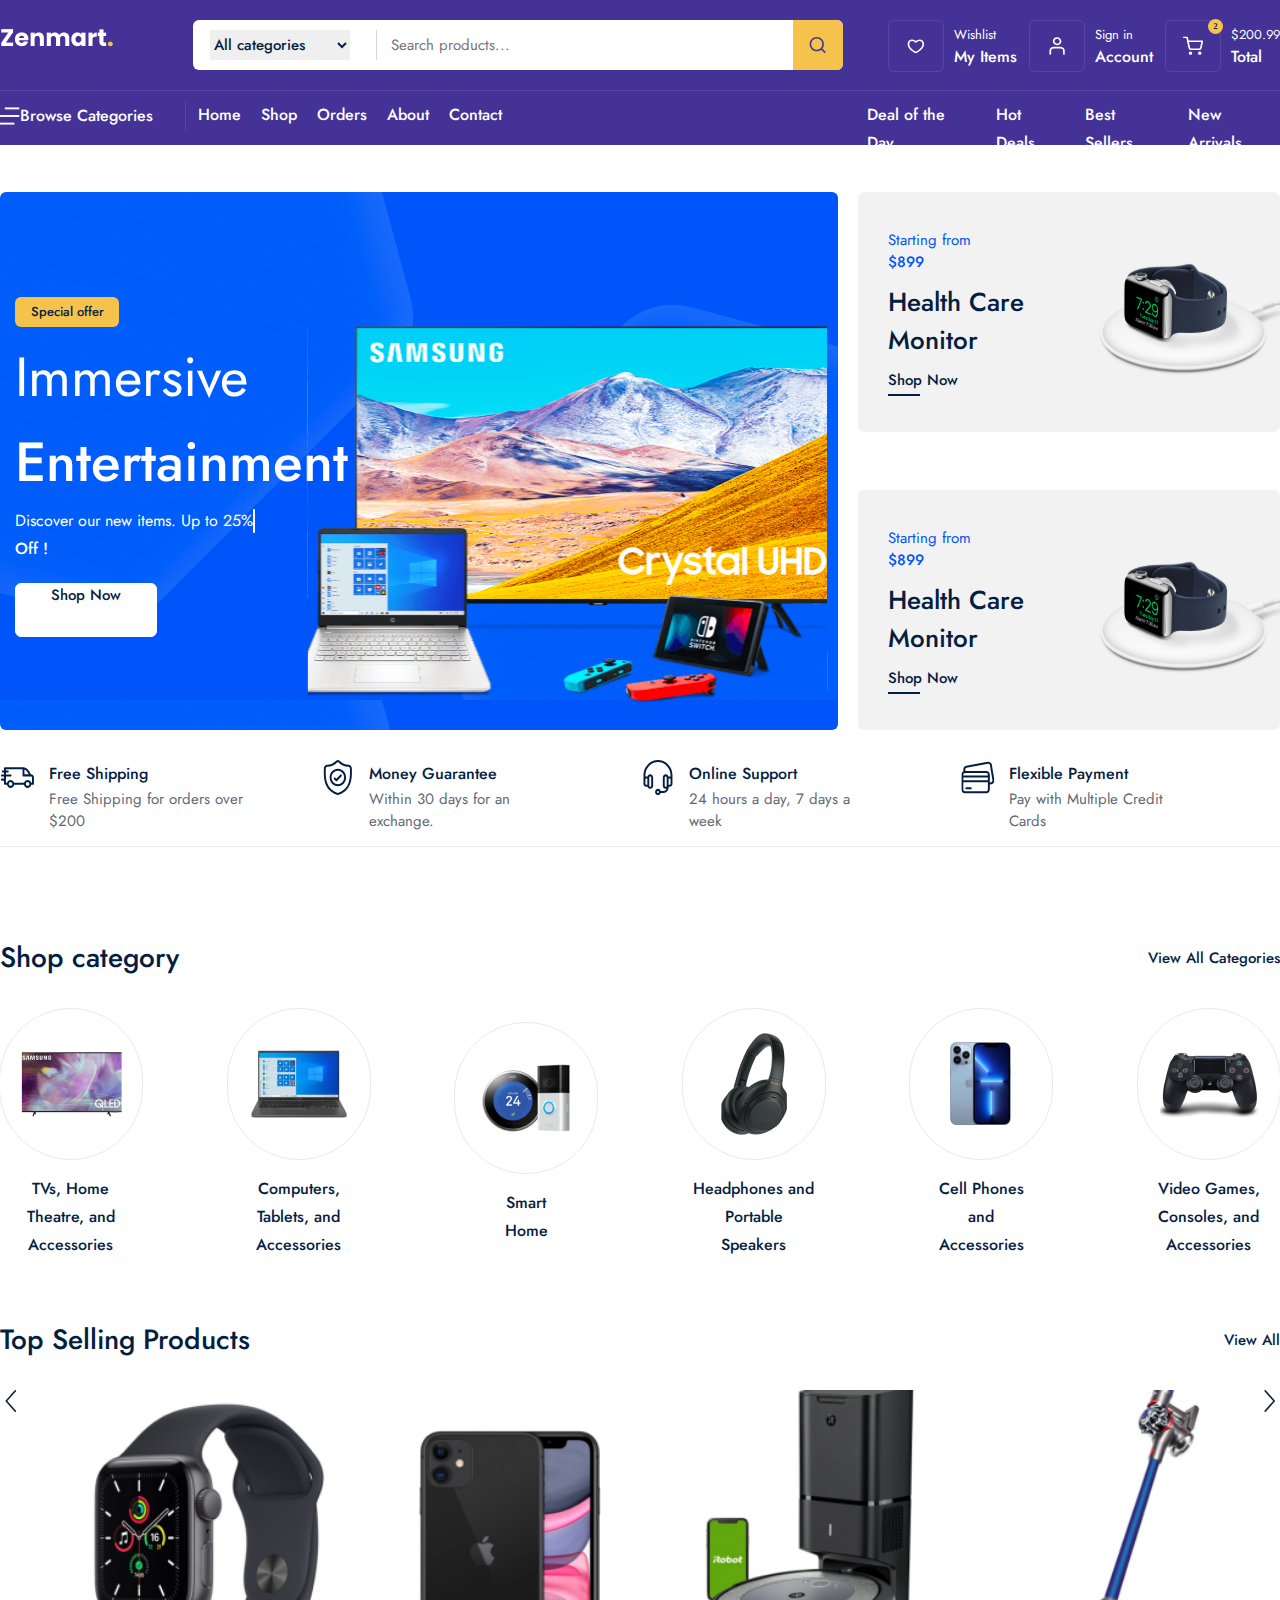
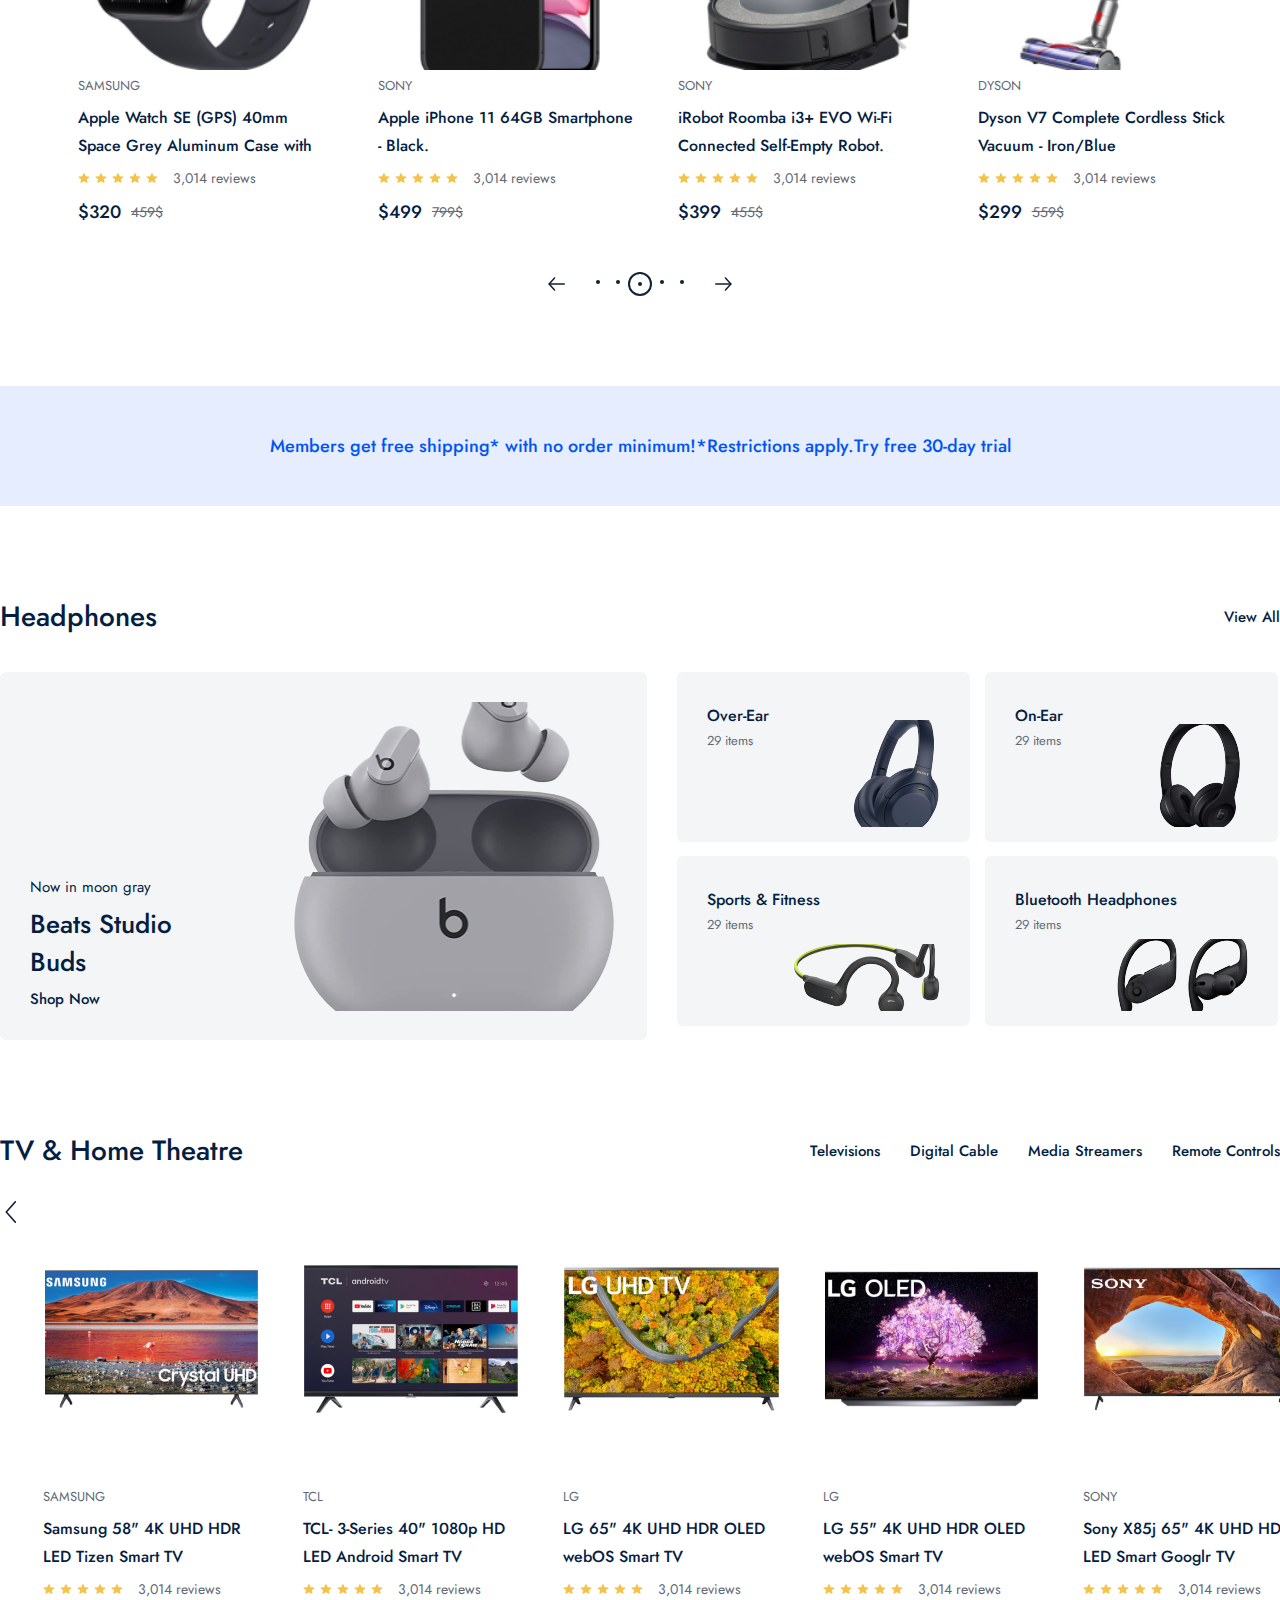
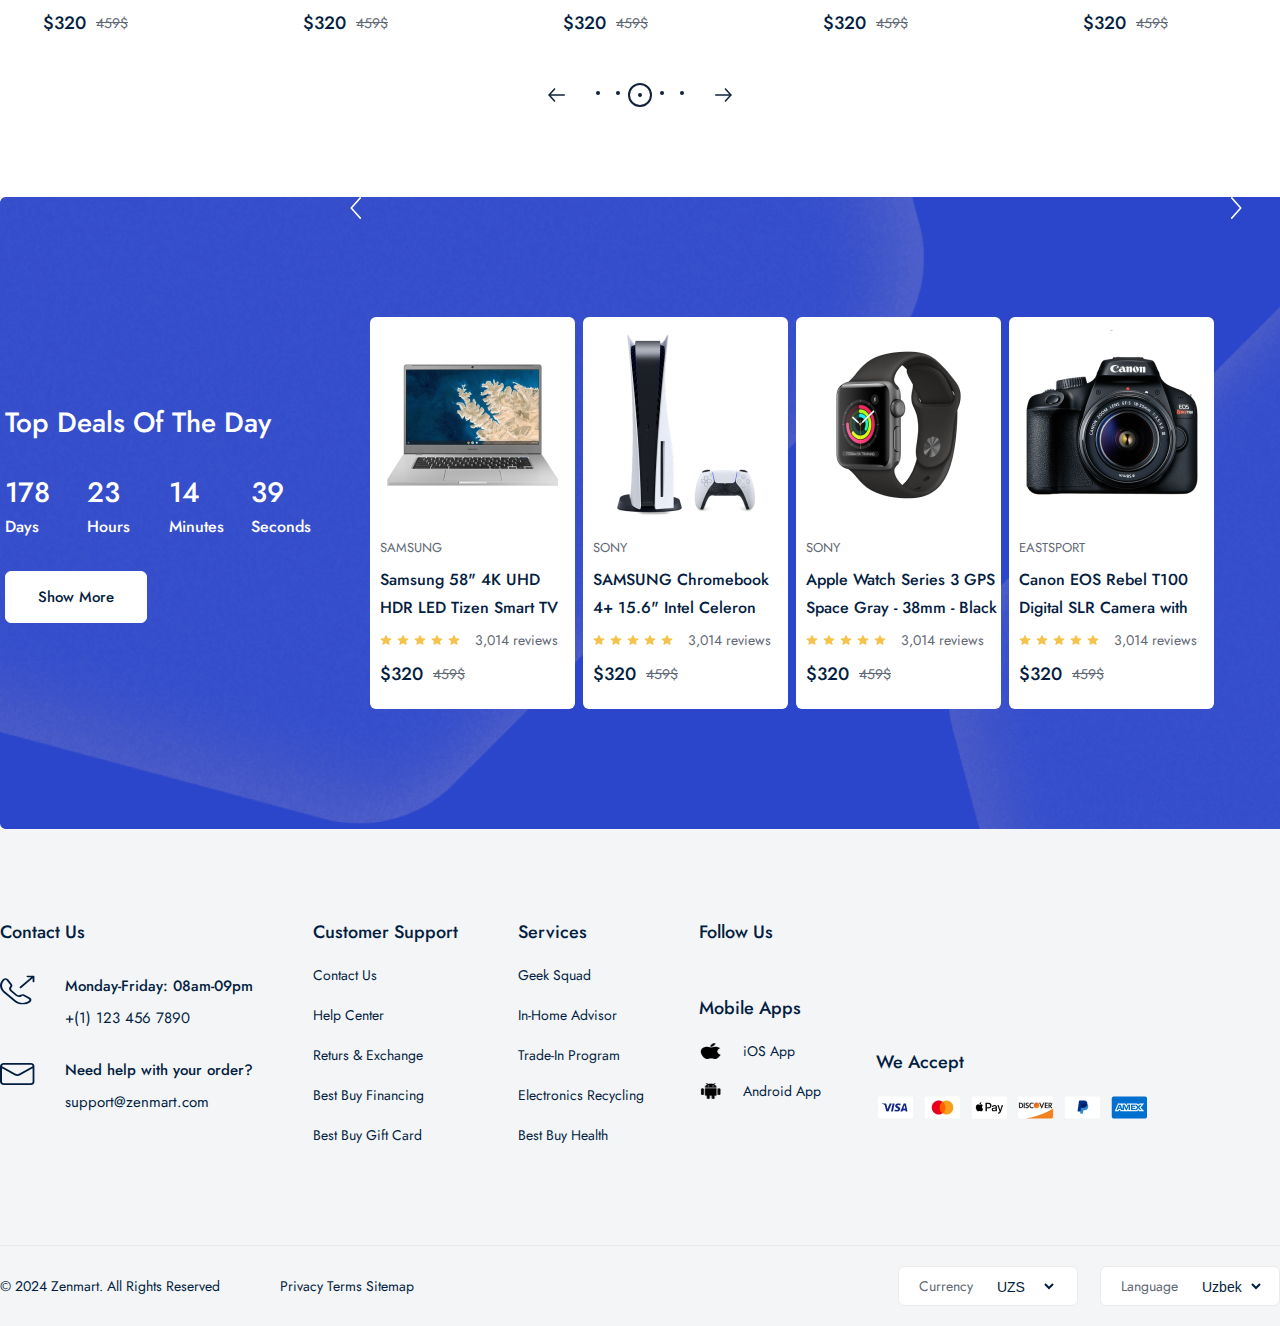
<file: index.html>
<!DOCTYPE html>
<html lang="en">
  <head>
    <meta charset="UTF-8" />
    <meta name="viewport" content="width=device-width, initial-scale=1.0" />
    <title>Zenmart</title>
    <link rel="preconnect" href="https://fonts.googleapis.com" />
    <link rel="preconnect" href="https://fonts.gstatic.com" crossorigin />
    <link
      href="https://fonts.googleapis.com/css2?family=Jost:ital,wght@0,100..900;1,100..900&display=swap"
      rel="stylesheet"
    />
    <link
      rel="stylesheet"
      href="https://cdnjs.cloudflare.com/ajax/libs/font-awesome/6.5.2/css/all.min.css"
      integrity="sha512-SnH5WK+bZxgPHs44uWIX+LLJAJ9/2PkPKZ5QiAj6Ta86w+fsb2TkcmfRyVX3pBnMFcV7oQPJkl9QevSCWr3W6A=="
      crossorigin="anonymous"
      referrerpolicy="no-referrer"
    />
    <link rel="stylesheet" href="public/css/command.css" />
    <link rel="stylesheet" href="public/css/home.css" />
  </head>
  <body>
    <div class="navbar_frame">
      <div class="container">
        <div class="navbar_top">
          <a href="">
            <img src="./public/images/icons/logo.png" alt="" />
          </a>
          <div class="nav_search_frame">
            <div class="search_box">
              <div class="category_list">
                <select name="" id="">
                  <option value="" selected>All categories</option>
                  <option value="">Computers</option>
                </select>
              </div>
              <input type="search" placeholder="Search products..." />
            </div>
            <div class="search_icon_box">
              <img src="./public/images/icons/search.svg" alt="" />
            </div>
          </div>
          <div class="nav_top_menu">
            <a href="./product/order/cart.html">
              <div class="top_menu_box">
                <div class="box_icon_box">
                  <img src="./public/images/icons/heart.svg" alt="" />
                </div>
                <div class="box_info_box">
                  <span>Wishlist</span>
                  <strong>My Items</strong>
                </div>
              </div>
            </a>

            <a href="./product/order/mypage/other/login.html">
              <div class="top_menu_box">
                <div class="box_icon_box">
                  <img src="./public/images/icons/profile.svg" alt="" />
                </div>
                <div class="box_info_box">
                  <span>Sign in</span>
                  <strong>Account</strong>
                </div>
              </div>
            </a>

            <a href="./product/order/cart.html">
              <div class="top_menu_box">
                <div class="box_icon_box">
                  <div class="basket_count">2</div>
                  <img src="./public/images/icons/shopping-cart.svg" alt="" />
                </div>
                <div class="box_info_box">
                  <span>$200.99</span>
                  <strong>Total</strong>
                </div>
              </div>
            </a>
          </div>
        </div>
        <div class="navbar_bott">
          <div class="navbar_bott_menu_box">
            <div class="browse_box">
              <img src="./public/images/Group 44 (1).svg" alt="" />
              <span>Browse Categories</span>
            </div>
            <div class="navbar_route_menu">
              <div class="router_menu">
                <a href="/index.html" class="active">Home</a>
              </div>
              <div class="router_menu">
                <a href="/product/all.html" class="active">Shop</a>
              </div>
              <div class="router_menu">
                <a href="/product/order/cart.html">Orders</a>
              </div>
              <div class="router_menu">
                <a href="/product/order/mypage/other/about.html">About</a>
              </div>
              <div class="router_menu">
                <a href="/product/order/mypage/other/contact.html">Contact</a>
              </div>
            </div>
            <div class="sorting_menu">
              <span>Deal of the Day</span>
              <span>Hot Deals</span>
              <span>Best Sellers</span>
              <span>New Arrivals</span>
            </div>
          </div>
        </div>
      </div>
    </div>
    <div class="home_page">
      <div class="header_frame">
        <div class="container">
          <div class="header_left">
            <div class="header_content">
              <div class="">Special offer</div>
              <span class="offer_top">Immersive</span>
              <span class="offer_bottom">Entertainment</span>
              <p>
                Discover our new items. Up to 25%
                <a href="/product/all.html"></a><br />
                <span>Off !</span>
              </p>
              <a href="/product/chosenProduct.html"> Shop Now </a>
              <img src="./public/images/icons/header_img.svg" alt="" />
            </div>
          </div>
          <div class="header_right">
            <div class="header_box">
              <div class="header_box_left">
                <span class="first_part">Starting from</span>
                <span class="price">$899</span>
                <p>Health Care Monitor</p>
                <a href="/product/chosenProduct.html">Shop Now</a>
                <div class="hover_border"></div>
              </div>
              <div class="header_box_right">
                <img src="./public/images/icons/smart_watch.svg" alt="" />
              </div>
            </div>
            <div class="header_box">
              <div class="header_box_left">
                <span class="first_part">Starting from</span>
                <span class="price">$899</span>
                <p>Health Care Monitor</p>
                <a href="">Shop Now</a>
                <div class="hover_border"></div>
              </div>
              <div class="header_box_right">
                <img src="./public/images/icons/smart_watch.svg" alt="" />
              </div>
            </div>
          </div>
        </div>
      </div>
      <div class="service_frame">
        <div class="container">
          <div class="service_box">
            <img src="./public/images/icons/track.svg" alt="" />
            <div class="service_content service_content_first">
              <span>Free Shipping</span>
              <p>Free Shipping for orders over $200</p>
            </div>
          </div>
          <div class="service_box">
            <img src="./public/images/icons/garantue.svg" alt="" />
            <div class="service_content service_content_second">
              <span>Money Guarantee</span>
              <p>Within 30 days for an exchange.</p>
            </div>
          </div>
          <div class="service_box">
            <img src="./public/images/icons/headphones.svg" alt="" />
            <div class="service_content service_content_third">
              <span>Online Support</span>
              <p>24 hours a day, 7 days a week</p>
            </div>
          </div>
          <div class="service_box">
            <img src="./public/images/icons/credit-card.svg" alt="" />
            <div class="service_content service_content_fourth">
              <span>Flexible Payment</span>
              <p>Pay with Multiple Credit Cards</p>
            </div>
          </div>
        </div>
      </div>
      <div class="shop_category_frame">
        <div class="container">
          <div class="category_top">
            <span>Shop category</span>
            <a href="/product/all.html"> View All Categories </a>
          </div>
          <div class="category_wrapper">
            <div class="category_box">
              <div class="category_img_box">
                <img src="./public/images/tv.png" alt="" />
              </div>
              <span class="category_tvs"
                >TVs, Home Theatre, and Accessories</span
              >
            </div>

            <div class="category_box">
              <div class="category_img_box">
                <img src="./public/images/computer.png" alt="" />
              </div>
              <span class="category_computers"
                >Computers, Tablets, and Accessories</span
              >
            </div>

            <div class="category_box">
              <div class="category_img_box">
                <img src="./public/images/smart.png" alt="" />
              </div>
              <span class="category_smart_home">Smart Home</span>
            </div>

            <div class="category_box">
              <div class="category_img_box">
                <img src="./public/images/headphone.png" alt="" />
              </div>
              <span class="category_headphone"
                >Headphones and Portable Speakers</span
              >
            </div>

            <div class="category_box">
              <div class="category_img_box">
                <img src="./public/images/phone.png" alt="" />
              </div>
              <span class="category_phone">Cell Phones and Accessories</span>
            </div>

            <div class="category_box">
              <div class="category_img_box">
                <img src="./public/images/game.png" alt="" />
              </div>
              <span class="category_games"
                >Video Games, Consoles, and Accessories</span
              >
            </div>
          </div>
        </div>
      </div>
      <div class="selling_product_frame">
        <div class="container">
          <div class="category_top">
            <span>Top Selling Products</span>
            <a href="/product/all.html"> View All</a>
          </div>
          <div class="product_wrapper">
            <div class="next_prev_box">
              <img src="./public/images/icons/next.svg" alt="" />
            </div>

            <div class="product_boxes">
              <div class="product_box">
                <a href="/product/chosenProduct.html"
                  ><div
                    class="product_img_box"
                    style="
                      background: url(./public/images/products/watch.png);
                      background-size: cover;
                    "
                  >
                    <div class="hover_box">
                      <button>Add to Cart</button>
                    </div>
                  </div></a
                >
                <div class="product_content_box">
                  <span class="product_title">SAMSUNG</span>
                  <a href="">
                    <p class="product_desc">
                      Apple Watch SE (GPS) 40mm Space Grey Aluminum Case with
                    </p>
                  </a>
                  <div class="review_box">
                    <img src="./public/images/icons/review.svg" alt="" />
                    <img src="./public/images/icons/review.svg" alt="" />
                    <img src="./public/images/icons/review.svg" alt="" />
                    <img src="./public/images/icons/review.svg" alt="" />
                    <img src="./public/images/icons/review.svg" alt="" />
                    <span>3,014 reviews</span>
                  </div>
                  <div class="price_box">
                    <strong>$320</strong>
                    <span>459$</span>
                  </div>
                </div>
              </div>
              <div class="product_box">
                <a href="/product/chosenProduct.html"
                  ><div
                    class="product_img_box"
                    style="
                      background: url(./public/images/products/phone.png);
                      background-size: cover;
                    "
                  >
                    <div class="hover_box">
                      <button>Add to Cart</button>
                    </div>
                  </div></a
                >
                <div class="product_content_box">
                  <span class="product_title">SONY</span>
                  <a href="">
                    <p class="product_desc">
                      Apple iPhone 11 64GB Smartphone - Black.
                    </p>
                  </a>
                  <div class="review_box">
                    <img src="./public/images/icons/review.svg" alt="" />
                    <img src="./public/images/icons/review.svg" alt="" />
                    <img src="./public/images/icons/review.svg" alt="" />
                    <img src="./public/images/icons/review.svg" alt="" />
                    <img src="./public/images/icons/review.svg" alt="" />
                    <span>3,014 reviews</span>
                  </div>
                  <div class="price_box">
                    <strong>$499</strong>
                    <span>799$</span>
                  </div>
                </div>
              </div>
              <div class="product_box">
                <a href=""
                  ><div
                    class="product_img_box"
                    style="
                      background: url(./public/images/products/iRobot.png);
                      background-size: cover;
                    "
                  >
                    <div class="hover_box">
                      <button>Add to Cart</button>
                    </div>
                  </div></a
                >
                <div class="product_content_box">
                  <span class="product_title">SONY</span>
                  <a href="">
                    <p class="product_desc">
                      iRobot Roomba i3+ EVO Wi-Fi Connected Self-Empty Robot.
                    </p>
                  </a>
                  <div class="review_box">
                    <img src="./public/images/icons/review.svg" alt="" />
                    <img src="./public/images/icons/review.svg" alt="" />
                    <img src="./public/images/icons/review.svg" alt="" />
                    <img src="./public/images/icons/review.svg" alt="" />
                    <img src="./public/images/icons/review.svg" alt="" />
                    <span>3,014 reviews</span>
                  </div>
                  <div class="price_box">
                    <strong>$399</strong>
                    <span>455$</span>
                  </div>
                </div>
              </div>
              <div class="product_box">
                <a href=""
                  ><div
                    class="product_img_box"
                    style="
                      background: url(./public/images/products/dyson.png);
                      background-size: cover;
                    "
                  >
                    <div class="hover_box">
                      <button>Add to Cart</button>
                    </div>
                  </div></a
                >
                <div class="product_content_box">
                  <span class="product_title">Dyson</span>
                  <a href="">
                    <p class="product_desc">
                      Dyson V7 Complete Cordless Stick Vacuum - Iron/Blue
                    </p>
                  </a>
                  <div class="review_box">
                    <img src="./public/images/icons/review.svg" alt="" />
                    <img src="./public/images/icons/review.svg" alt="" />
                    <img src="./public/images/icons/review.svg" alt="" />
                    <img src="./public/images/icons/review.svg" alt="" />
                    <img src="./public/images/icons/review.svg" alt="" />
                    <span>3,014 reviews</span>
                  </div>
                  <div class="price_box">
                    <strong>$299</strong>
                    <span>559$</span>
                  </div>
                </div>
              </div>
              <div class="next_prev_box" style="transform: scaleX(-1)">
                <img src="./public/images/icons/next.svg" alt="" />
              </div>
            </div>
          </div>
          <div class="pagionation_box">
            <div class="pagionation_main">
              <img src="./public/images/icons/arrow-prev_next.svg" alt="" />
              <div class="pagionation_dot">
                <div class="dot">
                  <div></div>
                </div>
                <div class="dot">
                  <div></div>
                </div>
                <div class="dot active">
                  <div></div>
                </div>
                <div class="dot">
                  <div></div>
                </div>
                <div class="dot">
                  <div></div>
                </div>
              </div>
              <img
                src="./public/images/icons/arrow-prev_next.svg"
                style="transform: scaleX(-1)"
                alt=""
              />
            </div>
          </div>
        </div>
      </div>
      <div class="adv_frame">
        Members get free shipping* with no order minimum!*Restrictions apply.Try
        free 30-day trial
      </div>
      <div class="spec_product_frame">
        <div class="container">
          <div class="category_top">
            <span>Headphones</span>
            <a href="/product/all.html">View All</a>
          </div>
          <div class="spec_product_wrapper">
            <div class="big_product_box">
              <div class="big_product_content">
                <span>Now in moon gray</span>
                <p>Beats Studio Buds</p>
                <a href="/product/chosenProduct.html">Shop Now</a>
                <div class="hover_border"></div>
              </div>
              <img src="public/images/products/headphone_big.png" alt="" />
            </div>
            <div class="small_product_wrapper">
              <div class="small_product_box">
                <div class="small_product_content">
                  <strong>Over-Ear</strong>
                  <span>29 items</span>
                </div>
                <img src="public/images/products/sony_headphone.png" alt="" />
              </div>
              <div class="small_product_box">
                <div class="small_product_content">
                  <strong>On-Ear</strong>
                  <span>29 items</span>
                </div>
                <img src="public/images/products/on-ear.png" alt="" />
              </div>
              <div class="small_product_box">
                <div class="small_product_content">
                  <strong>Sports & Fitness</strong>
                  <span>29 items</span>
                </div>
                <img
                  src="public/images/products/fitness_headphone.png"
                  alt=""
                />
              </div>
              <div class="small_product_box">
                <div class="small_product_content">
                  <strong>Bluetooth Headphones</strong>
                  <span>29 items</span>
                </div>
                <img
                  src="public/images/products/bluetooth_headphones.png"
                  alt=""
                />
              </div>
            </div>
          </div>
        </div>
      </div>

      <div class="tv_frame">
        <div class="container">
          <div class="category_top">
            <span>TV & Home Theatre</span>
            <div>
              <a href="">Televisions</a>
              <a href="">Digital Cable</a>
              <a href="">Media Streamers</a>
              <a href="">Remote Controls</a>
            </div>
          </div>
          <div class="tv_wrapper">
            <div class="next_prev_box">
              <img src="./public/images/icons/next.svg" alt="" />
            </div>
            <div class="tv_product_boxes">
              <div class="tv_product_box">
                <div class="product_img">
                  <a href="/product/chosenProduct.html">
                    <img src="public/images/products/samsung_tv.png" alt="" />
                  </a>
                </div>
                <div class="product_content_box">
                  <span class="product_title">SAMSUNG</span>
                  <a href="/product/chosenProduct.html">
                    <p class="product_desc">
                      Samsung 58" 4K UHD HDR LED Tizen Smart TV
                    </p>
                  </a>
                  <div class="review_box">
                    <img src="./public/images/icons/review.svg" alt="" />
                    <img src="./public/images/icons/review.svg" alt="" />
                    <img src="./public/images/icons/review.svg" alt="" />
                    <img src="./public/images/icons/review.svg" alt="" />
                    <img src="./public/images/icons/review.svg" alt="" />
                    <span>3,014 reviews</span>
                  </div>
                  <div class="price_box">
                    <strong>$320</strong>
                    <span>459$</span>
                  </div>
                </div>
              </div>
              <div class="tv_product_box">
                <div class="product_img">
                  <a href="">
                    <img src="public/images/products/tcl.png" alt="" />
                  </a>
                </div>
                <div class="product_content_box">
                  <span class="product_title">TCL</span>
                  <a href="/product/chosenProduct.html">
                    <p class="product_desc">
                      TCL- 3-Series 40" 1080p HD LED Android Smart TV
                    </p>
                  </a>
                  <div class="review_box">
                    <img src="./public/images/icons/review.svg" alt="" />
                    <img src="./public/images/icons/review.svg" alt="" />
                    <img src="./public/images/icons/review.svg" alt="" />
                    <img src="./public/images/icons/review.svg" alt="" />
                    <img src="./public/images/icons/review.svg" alt="" />
                    <span>3,014 reviews</span>
                  </div>
                  <div class="price_box">
                    <strong>$320</strong>
                    <span>459$</span>
                  </div>
                </div>
              </div>
              <div class="tv_product_box">
                <div class="product_img">
                  <a href="/product/chosenProduct.html">
                    <img src="public/images/products/LG-UHD.png" alt="" />
                  </a>
                </div>
                <div class="product_content_box">
                  <span class="product_title">LG</span>
                  <a href="">
                    <p class="product_desc">
                      LG 65" 4K UHD HDR OLED webOS Smart TV
                    </p>
                  </a>
                  <div class="review_box">
                    <img src="./public/images/icons/review.svg" alt="" />
                    <img src="./public/images/icons/review.svg" alt="" />
                    <img src="./public/images/icons/review.svg" alt="" />
                    <img src="./public/images/icons/review.svg" alt="" />
                    <img src="./public/images/icons/review.svg" alt="" />
                    <span>3,014 reviews</span>
                  </div>
                  <div class="price_box">
                    <strong>$320</strong>
                    <span>459$</span>
                  </div>
                </div>
              </div>
              <div class="tv_product_box">
                <div class="product_img">
                  <a href="/product/chosenProduct.html">
                    <img src="public/images/products/LG-OLED.png" alt="" />
                  </a>
                </div>
                <div class="product_content_box">
                  <span class="product_title">LG</span>
                  <a href="">
                    <p class="product_desc">
                      LG 55" 4K UHD HDR OLED webOS Smart TV
                    </p>
                  </a>
                  <div class="review_box">
                    <img src="./public/images/icons/review.svg" alt="" />
                    <img src="./public/images/icons/review.svg" alt="" />
                    <img src="./public/images/icons/review.svg" alt="" />
                    <img src="./public/images/icons/review.svg" alt="" />
                    <img src="./public/images/icons/review.svg" alt="" />
                    <span>3,014 reviews</span>
                  </div>
                  <div class="price_box">
                    <strong>$320</strong>
                    <span>459$</span>
                  </div>
                </div>
              </div>
              <div class="tv_product_box">
                <div class="product_img">
                  <a href="/product/chosenProduct.html">
                    <img src="public/images/products/SONY-TV.png" alt="" />
                  </a>
                </div>
                <div class="product_content_box">
                  <span class="product_title">SONY</span>
                  <a href="">
                    <p class="product_desc">
                      Sony X85j 65" 4K UHD HDR LED Smart Googlr TV
                    </p>
                  </a>
                  <div class="review_box">
                    <img src="./public/images/icons/review.svg" alt="" />
                    <img src="./public/images/icons/review.svg" alt="" />
                    <img src="./public/images/icons/review.svg" alt="" />
                    <img src="./public/images/icons/review.svg" alt="" />
                    <img src="./public/images/icons/review.svg" alt="" />
                    <span>3,014 reviews</span>
                  </div>
                  <div class="price_box">
                    <strong>$320</strong>
                    <span>459$</span>
                  </div>
                </div>
              </div>
            </div>
            <div class="next_prev_box" style="transform: scaleX(-1)">
              <img src="./public/images/icons/next.svg" alt="" />
            </div>
          </div>
          <div class="pagionation_box">
            <div class="pagionation_main">
              <img src="./public/images/icons/arrow-prev_next.svg" alt="" />
              <div class="pagionation_dot">
                <div class="dot">
                  <div></div>
                </div>
                <div class="dot">
                  <div></div>
                </div>
                <div class="dot active">
                  <div></div>
                </div>
                <div class="dot">
                  <div></div>
                </div>
                <div class="dot">
                  <div></div>
                </div>
              </div>
              <img
                src="./public/images/icons/arrow-prev_next.svg"
                style="transform: scaleX(-1)"
                alt=""
              />
            </div>
          </div>
        </div>
      </div>

      <div class="event_frame">
        <div class="container">
          <div class="event_content_box">
            <span class="event_title">Top Deals Of The Day</span>
            <div class="timer_wrapper">
              <div class="timer_box">
                <strong>178</strong>
                <span>Days</span>
              </div>
              <div class="timer_box">
                <strong>23</strong>
                <span>Hours</span>
              </div>
              <div class="timer_box">
                <strong>14</strong>
                <span>Minutes</span>
              </div>
              <div class="timer_box">
                <strong>39</strong>
                <span>Seconds</span>
              </div>
            </div>
            <a href="">Show More</a>
          </div>
          <div class="event_product_wrapper">
            <div class="next_prev_box">
              <img
                src="./public/images/icons/next.svg"
                alt=""
                class="white_svg"
              />
            </div>
            <div class="event_product_boxes">
              <div class="event_product_box">
                <div class="event_product_img">
                  <a href="">
                    <img src="public/images/products/sony_notebook.png" alt=""
                  /></a>
                </div>
                <div class="product_content_box" style="padding: 0 0 0 10px">
                  <span class="product_title">SAMSUNG</span>
                  <a href="">
                    <a href="">
                      <p class="product_desc">
                        Samsung 58" 4K UHD HDR LED Tizen Smart TV
                      </p>
                    </a>
                  </a>
                  <div class="review_box">
                    <img src="./public/images/icons/review.svg" alt="" />
                    <img src="./public/images/icons/review.svg" alt="" />
                    <img src="./public/images/icons/review.svg" alt="" />
                    <img src="./public/images/icons/review.svg" alt="" />
                    <img src="./public/images/icons/review.svg" alt="" />
                    <span>3,014 reviews</span>
                  </div>
                  <div class="price_box">
                    <strong>$320</strong>
                    <span>459$</span>
                  </div>
                </div>
              </div>
            </div>
            <div class="event_product_boxes">
              <div class="event_product_box">
                <div class="event_product_img">
                  <a href="product/chosenProduct.html">
                    <img
                      src="public/images/products/sony_playstation.png"
                      alt=""
                    />
                  </a>
                </div>
                <div class="product_content_box" style="padding: 0 0 0 10px">
                  <span class="product_title">SONY</span>
                  <a href="product/chosenProduct.html">
                    <p class="product_desc">
                      SAMSUNG Chromebook 4+ 15.6" Intel Celeron
                    </p>
                  </a>
                  <div class="review_box">
                    <img src="./public/images/icons/review.svg" alt="" />
                    <img src="./public/images/icons/review.svg" alt="" />
                    <img src="./public/images/icons/review.svg" alt="" />
                    <img src="./public/images/icons/review.svg" alt="" />
                    <img src="./public/images/icons/review.svg" alt="" />
                    <span>3,014 reviews</span>
                  </div>
                  <div class="price_box">
                    <strong>$320</strong>
                    <span>459$</span>
                  </div>
                </div>
              </div>
            </div>
            <div class="event_product_boxes">
              <div class="event_product_box">
                <div class="event_product_img">
                  <a href="product/chosenProduct.html">
                    <img src="public/images/products/apple_watch.png" alt=""
                  /></a>
                </div>
                <div class="product_content_box" style="padding: 0 0 0 10px">
                  <span class="product_title">SONY</span>
                  <a href="">
                    <p class="product_desc">
                      Apple Watch Series 3 GPS Space Gray - 38mm - Black
                    </p>
                  </a>
                  <div class="review_box">
                    <img src="./public/images/icons/review.svg" alt="" />
                    <img src="./public/images/icons/review.svg" alt="" />
                    <img src="./public/images/icons/review.svg" alt="" />
                    <img src="./public/images/icons/review.svg" alt="" />
                    <img src="./public/images/icons/review.svg" alt="" />
                    <span>3,014 reviews</span>
                  </div>
                  <div class="price_box">
                    <strong>$320</strong>
                    <span>459$</span>
                  </div>
                </div>
              </div>
            </div>
            <div class="event_product_boxes">
              <div class="event_product_box">
                <div class="event_product_img">
                  <a href="product/chosenProduct.html"
                    ><img src="public/images/products/canon_camera.png" alt=""
                  /></a>
                </div>
                <div class="product_content_box" style="padding: 0 0 0 10px">
                  <span class="product_title">EASTSPORT</span>
                  <a href="product/chosenProduct.html">
                    <p class="product_desc">
                      Canon EOS Rebel T100 Digital SLR Camera with
                    </p>
                  </a>
                  <div class="review_box">
                    <img src="./public/images/icons/review.svg" alt="" />
                    <img src="./public/images/icons/review.svg" alt="" />
                    <img src="./public/images/icons/review.svg" alt="" />
                    <img src="./public/images/icons/review.svg" alt="" />
                    <img src="./public/images/icons/review.svg" alt="" />
                    <span>3,014 reviews</span>
                  </div>
                  <div class="price_box">
                    <strong>$320</strong>
                    <span>459$</span>
                  </div>
                </div>
              </div>
            </div>
            <div class="next_prev_box" style="transform: scaleX(-1)">
              <img
                src="./public/images/icons/next.svg"
                alt=""
                class="white_svg"
              />
            </div>
          </div>
        </div>
      </div>
    </div>
    <div class="footer_frame">
      <div class="container">
        <div class="footer_top">
          <div class="footer_contact_box">
            <span class="footer_spec_title">Contact Us</span>
            <div class="footer_contact_main">
              <img src="public/images/icons/phone-call.svg" alt="" />
              <div>
                <strong>Monday-Friday: 08am-09pm</strong>
                <span>+(1) 123 456 7890</span>
              </div>
            </div>
            <div class="footer_contact_main">
              <img src="public/images/icons/email.svg" alt="" />
              <div>
                <strong>Need help with your order?</strong>
                <span>support@zenmart.com</span>
              </div>
            </div>
          </div>
          <div class="footer_support_box">
            <span class="footer_spec_title" style="margin-bottom: 10px"
              >Customer Support</span
            >
            <a href="">Contact Us</a>
            <a href="">Help Center</a>
            <a href="">Returs & Exchange</a>
            <a href="">Best Buy Financing</a>
            <a href="">Best Buy Gift Card</a>
          </div>
          <div class="footer_support_box">
            <span class="footer_spec_title" style="margin-bottom: 10px"
              >Services</span
            >
            <a href="">Geek Squad</a>
            <a href="">In-Home Advisor</a>
            <a href="">Trade-In Program</a>
            <a href="">Electronics Recycling</a>
            <a href="">Best Buy Health</a>
          </div>
          <div class="footer_media_box">
            <div class="footer_media_main">
              <span class="footer_spec_title" style="margin-bottom: 20px"
                >Follow Us</span
              >
              <div class="media_box">
                <i class="fa-brands fa-facebook"></i>
                <i class="fa-brands fa-x-twitter"></i>
                <i class="fa-brands fa-instagram"></i>
                <i class="fa-brands fa-linkedin-in"></i>
              </div>
            </div>
            <div class="footer_media_main" style="margin-top: 30px">
              <span class="footer_spec_title" style="margin-bottom: 20px"
                >Mobile Apps</span
              >
              <div class="mobile_app_box">
                <img src="public/images/icons/apple_icon.png" alt="" />
                <span>iOS App</span>
              </div>
              <div class="mobile_app_box">
                <img src="public/images/icons/android_icon.png" alt="" />
                <span>Android App</span>
              </div>
            </div>
          </div>
          <div class="footer_media_box">
            <div class="footer_media_main" style="margin-top: 130px">
              <span class="footer_spec_title" style="margin-bottom: 20px"
                >We Accept
              </span>
              <div class="card_box">
                <img src="public/images/icons/visa.png" alt="" />
                <img src="public/images/icons/master_card.png" alt="" />
                <img src="public/images/icons/apple_pay.png" alt="" />
                <img src="public/images/icons/dicvover.png" alt="" />
                <img src="public/images/icons/paypal.png" alt="" />
                <img src="public/images/icons/amex.png" alt="" />
              </div>
            </div>
          </div>
        </div>
        <div class="footer_bottom">
          <div class="footer_main">
            <div class="footer_bottom_left">
              <span>&copy; 2024 Zenmart. All Rights Reserved</span>
              <span>Privacy Terms Sitemap</span>
            </div>
            <div class="footer_bottom_right">
              <div class="footer_select_box">
                <span>Currency</span>
                <select name="" id="">
                  <option value="" selected>USD</option>
                  <option value="" selected>KRW</option>
                  <option value="" selected>UZS</option>
                </select>
              </div>
              <div class="footer_select_box">
                <span>Language</span>
                <select name="" id="">
                  <option value="" selected>English</option>
                  <option value="" selected>Korean</option>
                  <option value="" selected>Uzbek</option>
                </select>
              </div>
            </div>
          </div>
        </div>
      </div>
    </div>
  </body>
</html>
</file>
<file: public/css/command.css>
:root {
  --font: "Jost";
}

html,
body {
  margin: 0;
  padding: 0;
}

a {
  text-decoration: none;
}

p {
  margin: 0;
}
.container {
  position: relative;
  width: 1280px;
  height: auto;
  display: flex;
}

/* NAVBAR */
.navbar_frame {
  position: relative;
  width: 100%;
  height: 145px;
  display: flex;
  flex-direction: row;
  justify-content: center;
  background-color: #443297;
}

.navbar_frame .container {
  flex-direction: column;
  padding: 20px 0px 14px;
}

.navbar_frame .navbar_top {
  width: 100%;
  height: 50px;
  display: flex;
  flex-direction: row;
}

.navbar_frame .navbar_top > a img {
  height: 36px;
  width: 117px;
  margin-right: 76px;
}

.navbar_frame .navbar_top .nav_search_frame {
  width: 650px;
  height: 50px;
  display: flex;
  flex-direction: row;
  align-items: center;
  background-color: #fff;
  border-radius: 6px;
}

.navbar_frame .navbar_top .search_box {
  padding: 10px 17px;
  width: auto;
  height: auto;
  display: flex;
  flex-direction: row;
  align-items: center;
}

.navbar_frame .search_box .category_list {
  width: 166px;
  height: 30px;
  display: flex;
  flex-direction: row;
  align-items: center;
  border-right: 1px solid #d6d6d6;
}

.navbar_frame .category_list select {
  width: 140px;
  height: 30px;
  border: none;
  outline: none;
  color: var(--Color-Text-Dark, #041e42);

  font-family: var(--font);
  font-size: 15px;
  font-style: normal;
  font-weight: 500;
  line-height: 22px;
}

.navbar_frame .search_box input {
  width: 387px;
  height: 22px;
  margin-left: 12px;
  border: none;
  outline: none;
  color: #626974;

  font-family: var(--font);
  font-size: 15px;
  font-style: normal;
  font-weight: 400;
  line-height: 22px;
}

.navbar_frame .nav_search_frame .search_icon_box {
  width: 50px;
  height: 50px;
  border-radius: 0px 6px 6px 0px;
  background: #f5c34b;
  display: flex;
  justify-content: center;
  align-items: center;
}

.navbar_frame .search_icon_box img {
  width: 20px;
  height: 20px;
}

.navbar_frame .navbar_top .nav_top_menu {
  margin-left: 45px;
  width: 416px;
  height: 50px;
  display: flex;
  flex-direction: row;
  justify-content: space-between;
}

.navbar_frame .nav_top_menu .top_menu_box {
  display: flex;
  flex-direction: row;
  align-items: center;
  cursor: pointer;
}

.navbar_frame .top_menu_box .box_icon_box {
  position: relative;
  margin-right: 10px;
  width: 54px;
  height: 50px;
  display: flex;
  justify-content: center;
  align-items: center;

  border-radius: 6px;
  border: 1px solid rgba(255, 255, 255, 0.1);
}

.navbar_frame .box_icon_box .basket_count {
  position: absolute;
  top: -2px;
  right: -3px;
  width: 15px;
  height: 15px;

  display: flex;
  align-items: center;
  justify-content: center;
  background-color: #f5c34b;
  border-radius: 50%;
  color: #0b1e40;

  font-family: Inter;
  font-size: 8px;
  font-style: normal;
  font-weight: 700;
  line-height: normal;
}

.navbar_frame .box_icon_box img {
  width: 22px;
  height: 22px;
}

.navbar_frame .top_menu_box .box_info_box {
  display: flex;
  flex-direction: column;
}

.navbar_frame .box_info_box span {
  font-family: var(--font);
  font-size: 13px;
  font-weight: 400;
  font-style: normal;
  color: white;
  line-height: 22px;
}

.navbar_frame .box_info_box strong {
  color: #fff;
  font-family: var(--font);
  font-size: 16px;
  font-style: normal;
  font-weight: 500;
  line-height: 22px;
}

.navbar_frame .navbar_bott {
  margin-top: 20px;
  width: 100%;
  height: 40px;

  display: flex;
  flex-direction: row;
  border-top: 1px solid #5746a1;
}

.navbar_frame .navbar_bott .navbar_bott_menu_box {
  margin-top: 10px;
  width: auto;
  height: auto;
  display: flex;
  flex-direction: row;
}

.navbar_frame .navbar_bott_menu_box .browse_box {
  width: 185px;
  height: 30px;

  display: flex;
  flex-direction: row;
  align-items: center;
  border-right: 1px solid #5746a1;
}

.navbar_frame .browse_box img {
  width: 20px;
  height: 18px;
}

.navbar_frame .browse_box span {
  color: #fff;

  font-family: var(--font);
  font-size: 16px;
  font-style: normal;
  font-weight: 500;
  line-height: 28px;
}

.navbar_frame .navbar_bott_menu_box .navbar_route_menu {
  width: 650px;
  margin-left: 12px;
  display: flex;
  flex-direction: row;
}

.navbar_frame .navbar_route_menu .router_menu {
  width: auto;
  height: 41px;
  display: flex;
  flex-direction: row;
}

.navbar_frame .router_menu a {
  margin-right: 20px;
  color: #fff;

  font-family: var(--font);
  font-size: 16px;
  font-style: normal;
  font-weight: 500;
  line-height: 28px;
}

.navbar_frame .router_menu a.active {
  color: var #f5c34b;
  font-family: var(--font);
  font-size: 16px;
  font-style: normal;
  font-weight: 500;
  line-height: 28px;
}

.navbar_frame .navbar_bott_menu_box .sorting_menu {
  display: flex;
  flex-direction: row;
}

.navbar_frame .sorting_menu span {
  margin-left: 20px;
  color: #fff;
  font-family: var(--font);
  font-size: 16px;
  font-style: normal;
  font-weight: 500;
  line-height: 28px;
}

/* FOOTER */
.footer_frame {
  position: relative;
  padding: 90px 0 20px;
  width: 100%;
  height: auto;
  display: flex;
  flex-direction: row;
  justify-content: center;
  background-color: #f3f5f6;
}

.footer_frame .footer_spec_title {
  display: block;
  margin-bottom: 30px;
  font-family: var(--font);
  font-size: 18px;
  font-style: normal;
  font-weight: 500;
  line-height: 26px;

  color: #041e42;
}

.footer_frame .container {
  flex-direction: column;
}

.footer_frame .container .footer_top {
  width: 100%;
  height: auto;

  display: flex;
  flex-direction: row;
}

.footer_frame .top .footer_contact_box {
  display: flex;
  flex-direction: row;
}

.footer_frame .footer_contact_box .footer_contact_main {
  margin-bottom: 30px;
  display: flex;
  flex-direction: row;
}

.footer_frame .footer_contact_main img {
  height: 30px;
  width: 35px;
}

.footer_frame .footer_contact_main div {
  margin-left: 30px;
  display: flex;
  flex-direction: column;
}

.footer_frame .footer_contact_main div strong {
  font-family: var(--font);
  font-style: normal;
  font-weight: 500;
  font-size: 15px;
  line-height: 22px;

  color: #041e42;
}

.footer_frame .footer_contact_main div span {
  margin-top: 10px;
  font-family: var(--font);
  font-style: normal;
  font-weight: 400;
  font-size: 15px;
  line-height: 22px;

  color: #041e42;
}

.footer_frame .footer_support_box {
  margin-left: 60px;
  display: flex;
  flex-direction: column;
}

.footer_frame .footer_support_box a {
  font-family: var(--font);
  font-style: normal;
  font-weight: 400;
  font-size: 14px;
  line-height: 40px;

  color: #041e42;
}

.footer_frame .footer_media_box {
  margin-left: 55px;

  display: flex;
  flex-direction: column;
}

.footer_frame .footer_media_box .footer_media_main {
  display: flex;
  flex-direction: column;
}

.footer_frame .footer_media_main .media_box {
  display: flex;
  flex-direction: row;
}

.footer_frame .media_box i {
  margin-right: 25px;
}

.footer_frame .footer_media_main .mobile_app_box {
  margin-bottom: 20px;
  display: flex;
  flex-direction: row;
  align-items: center;
}

.footer_frame .mobile_app_box img {
  width: 24px;
  height: 16px;
}

.footer_frame .mobile_app_box span {
  margin-left: 20px;
  font-family: var(--font);
  font-style: normal;
  font-weight: 400;
  font-size: 14px;

  color: #041e42;
}

.footer_frame .footer_media_main .card_box {
  width: 272px;
  display: flex;
  flex-direction: row;
  justify-content: space-between;
}

.footer_frame .container .footer_bottom {
  margin-top: 90px;
  width: 100%;
  height: 60px;

  display: flex;
  flex-direction: row;
  align-items: flex-end;

  border-top: 1px solid #eaeaea;
}

.footer_frame .footer_bottom .footer_main {
  width: 100%;
  height: auto;

  display: flex;
  flex-direction: row;
}

.footer_frame .footer_main .footer_bottom_left {
  width: 940px;
  height: auto;

  display: flex;
  flex-direction: row;
}

.footer_frame .footer_bottom_left span {
  margin-right: 60px;
  font-family: var(--font);
  font-style: normal;
  font-weight: 400;
  font-size: 14px;
  line-height: 40px;

  color: #041e42;
}

.footer_frame .footer_main .footer_bottom_right {
  width: 400px;
  height: auto;

  display: flex;
  flex-direction: row;
  justify-content: space-between;
}

.footer_frame .footer_bottom_right .footer_select_box {
  padding: 10px 20px;
  height: 40px;
  width: 180px;
  display: flex;
  flex-direction: row;
  align-items: center;

  background: #ffffff;
  box-sizing: border-box;

  border: 1px solid #eaeaea;
  border-radius: 6px;
}

.footer_frame .footer_select_box span {
  font-family: var(--font);
  font-style: normal;
  font-weight: 400;
  font-size: 14px;

  color: #626974;
}

.footer_frame .footer_select_box select {
  margin-left: 20px;
  width: 70px;
  height: 90%;

  background: none;
  border: none;
  outline: none;
  cursor: pointer;

  font-style: normal;
  font-weight: 400;
  font-size: 14px;

  color: #041e42;
}

/* PAGE ROUTER */
.page_router {
  margin: 20px 0px;
  width: 1320px;
}

.page_router span {
  font-family: var(--font);
  font-style: normal;
  font-weight: 400;
  font-size: 14px;

  line-height: 22px;
  color: #041e42;
}

.page_router span.drop {
  margin: 0px 10px;
}

.page_router span.active {
  font-family: var(--font);
  font-style: normal;
  font-weight: 400;
  font-size: 14px;

  line-height: 22px;
  color: #626974;
}
</file>
<file: public/css/home.css>
.home_page {
  display: flex;
  flex-direction: column;
}

.white_svg {
  filter: brightness(0) invert(1);
}

/* GLOBAL CATEGORY */
.container .category_top {
  width: 100%;
  height: auto;
  display: flex;
  flex-direction: row;
  justify-content: space-between;
  align-items: center;
}

.container .category_top div {
  display: flex;
  flex-direction: row;
}

.container .category_top span {
  color: #041e42;

  font-family: var(--font);
  font-size: 28px;
  font-style: normal;
  font-weight: 500;
  line-height: normal;
}

.container .category_top a {
  margin-left: 30px;
  color: #041e42;

  font-family: var(--font);
  font-size: 15px;
  font-style: normal;
  font-weight: 500;
  line-height: 22px;
}

.container .category_top a:hover {
  border-bottom: 2px solid #041e42;
}

/* GLOBAL PAGEONATION */

.container .pagionation_box {
  margin-top: 30px;
  width: 100%;
  height: auto;
  display: flex;
  flex-direction: row;
  justify-content: center;
}

.container .pagionation_box .pagionation_main {
  width: auto;
  height: 24px;

  display: flex;
  flex-direction: row;
  align-items: center;
}

.pagionation_main img {
  cursor: pointer;
}

.container .pagionation_main .pagionation_dot {
  width: auto;
  height: auto;
  margin: 0 20px;

  display: flex;
  flex-direction: row;
}

.container .pagionation_dot .dot {
  width: 20px;
  height: 20px;

  display: flex;
  align-items: center;
  justify-content: center;
  border-radius: 50%;
}

.container .pagionation_dot .dot.active {
  border: 2px solid #112137;
}

.container .pagionation_dot .dot div {
  width: 4px;
  height: 4px;
  background: #112137;
  border-radius: 50%;
}

.container.hover_border {
  margin-top: 3px;
  width: 32px;
  height: 2px;
  background: #041e42;
}

.container .next_prev_box {
  width: 25px;
}

.container.next_prev_box img {
  position: absolute;
  top: 50%;
  cursor: pointer;
}

/* PRODUCT CARD */
.container .product_box {
  width: 306px;
  height: 100%;

  display: flex;
  flex-direction: column;
  cursor: pointer;
}

.container .product_box .product_img_box {
  width: 100%;
  height: 280px;
}

.container .product_img_box .hover_box {
  display: none;
  width: 100%;
  height: 100%;
  flex-direction: column;
  justify-content: flex-end;
  align-items: center;
}

.container .hover_box button {
  margin-bottom: 10px;
  width: 260px;
  height: 50px;

  display: flex;
  align-items: center;
  justify-content: center;
  border: none;
  border-radius: 6px;
  background: #0053f6;
  box-shadow: 0px 5px 20px 0px rgba(0, 83, 246, 0.1);
  color: #fff;
  text-align: center;

  font-family: var(--font);
  font-size: 15px;
  font-style: normal;
  font-weight: 500;
  line-height: 22px;
}

.container .product_img_box:hover .hover_box {
  display: flex;
}

.container .product_content_box {
  width: 100%;
  padding: 5px 22px;
  height: auto;
  box-sizing: border-box;
}

.container .product_content_box .product_title {
  color: #626974;
  font-family: var(--font);
  font-size: 13px;
  font-style: normal;
  font-weight: 400;
  line-height: 22px;
  text-transform: uppercase;
}

.container .product_content_box .product_desc {
  margin-top: 7px;
  height: 56px;
  overflow: hidden;
  color: #041e42;
  text-overflow: ellipsis;

  font-family: var(--font);
  font-size: 16px;
  font-style: normal;
  font-weight: 500;
  line-height: 28px;
}

.container .product_content_box .review_box {
  margin-top: 7px;
  display: flex;
  flex-direction: row;
  align-items: center;
}

.container .review_box img {
  margin-right: 5px;
}

.container .review_box span {
  margin-left: 10px;
  color: #626974;

  font-family: var(--font);
  font-size: 14px;
  font-style: normal;
  font-weight: 400;
  line-height: 22px;
}

.container .product_content_box .price_box {
  margin-top: 10px;
  display: flex;
  flex-direction: row;
  align-items: center;
}

.container .price_box strong {
  color: #041e42;

  font-family: var(--font);
  font-size: 18px;
  font-style: normal;
  font-weight: 500;
  line-height: normal;
}

.container .price_box span {
  margin-left: 10px;
  color: #626974;
  font-family: var(--font);
  font-size: 14px;
  font-style: normal;
  font-weight: 400;
  line-height: 22px;
  text-decoration-line: line-through;
}

/* HEADER */
.header_frame {
  position: relative;
  margin-top: 47px;
  width: 100%;
  height: auto;
  display: flex;
  justify-content: center;
}

.header_frame .container {
  flex-direction: row;
}

.header_frame .container .header_left {
  padding: 15px;
  width: 875px;
  height: 508px;
  position: relative;
  background-color: #0053f6;
  background-image: url(../images/icons/header_bg.svg);
  border-radius: 6px;
}

.header_frame .header_left .header_content {
  margin-top: 90px;
  display: flex;
  flex-direction: column;
}

.header_frame .header_content div {
  width: 104px;
  height: 30px;
  display: flex;
  justify-content: center;
  align-items: center;
  background-color: #f5c34b;
  border-radius: 6px;
  color: #041e42;

  font-family: var(--font);
  font-size: 13px;
  font-style: normal;
  font-weight: 500;
  line-height: 22px;
}

.header_frame .header_content span {
  margin-top: 10px;
  width: 428px;
}

.header_frame .header_content .offer_top {
  color: var(--Bg-White, #fff);
  font-family: var(--font);
  font-size: 55px;
  font-style: normal;
  font-weight: 400;
  line-height: normal;
}

.header_frame .header_content .offer_bottom {
  color: #fff;

  font-family: var(--font);
  font-size: 55px;
  font-style: normal;
  font-weight: 500;
  line-height: 70px;
}

.header_frame .header_content p {
  margin-top: 10px;
  color: #fff;

  font-family: var(--font);
  font-size: 16px;
  font-style: normal;
  font-weight: 400;
  line-height: 28px;
}

.header_frame .header_content p span {
  color: #fff;

  font-family: var(--font);
  font-size: 16px;
  font-style: normal;
  font-weight: 500;
  line-height: 28px;
}

.header_frame .header_content a {
  margin-top: 20px;
  width: 140px;
  height: 52px;
  /* display: flex; */
  align-items: center;
  justify-content: center;
  border-radius: 6px;
  border: 1px solid #fff;
  background: #fff;
  color: #041e42;
  text-align: center;

  font-family: var(--font);
  font-size: 15px;
  font-style: normal;
  font-weight: 500;
  line-height: 22px;
}

.header_frame .header_content img {
  position: absolute;
  right: 10px;
}

.header_frame .container .header_right {
  position: relative;
  margin-left: 20px;
  display: flex;
  flex-direction: column;
  justify-content: space-between;
}

.header_frame .header_right .header_box {
  width: 422px;
  height: 240px;
  display: flex;
  flex-direction: row;
  background: #f2f2f2;
  border-radius: 6px;
}

.header_frame .header_right .header_box_left {
  margin-left: 30px;
  width: 50%;
  display: flex;
  flex-direction: column;
  justify-content: center;
}

.header_frame .header_box_left .first_part {
  color: #0053f6;

  font-family: var(--font);
  font-size: 15px;
  font-style: normal;
  font-weight: 400;
  line-height: 22px;
}

.header_frame .header_box_left .price {
  color: #0053f6;

  font-family: var(--font);
  font-size: 15px;
  font-style: normal;
  font-weight: 500;
  line-height: 22px;
}

.header_frame .header_box_left p {
  margin: 10px 0px;
  color: #041e42;

  font-family: var(--font);
  font-size: 26px;
  font-style: normal;
  font-weight: 500;
  line-height: normal;
}

.header_frame .header_box_left a {
  color: #041e42;
  font-family: var(--font);
  font-size: 15px;
  font-style: normal;
  font-weight: 500;
  line-height: 22px;
}

.header_frame .header_box_left .hover_border {
  margin-top: 3px;
  width: 32px;
  height: 2px;
  background: #041e42;
}

.header_frame .header_box .header_box_right {
  width: 50%;
}

.header_frame .header_box_right img {
  width: 100%;
  height: 100%;
}

/* SERVICE */

.home_page .service_frame {
  position: relative;
  width: 100%;
  height: auto;
  display: flex;
  justify-content: center;
  margin-top: 30px;
}

.service_frame .container {
  flex-direction: row;
}

.service_frame .container .service_box {
  width: 25%;
  height: 86px;
  display: flex;
  flex-direction: row;
  border-bottom: 1px solid #eaeaea;
}

.service_frame .service_box img {
  width: 35px;
  height: 35px;
}

.service_frame .service_box .service_content {
  margin-left: 14px;
  display: flex;
  flex-direction: column;
}

.service_frame .service_content span {
  color: #041e42;

  font-family: var(--font);
  font-size: 16px;
  font-style: normal;
  font-weight: 500;
  line-height: 28px;
}

.service_frame .service_content p {
  color: #626974;

  font-family: var(--font);
  font-size: 15px;
  font-style: normal;
  font-weight: 400;
  line-height: 22px;
}

.service_frame .service_content_first {
  width: 215px;
}

.service_frame .service_content_second {
  width: 195px;
}

.service_frame .service_content_third {
  width: 181px;
}

.service_frame .service_content_fourth {
  width: 181px;
}

/* SHOP CATEGORY */

.shop_category_frame {
  position: relative;
  margin-top: 90px;
  width: 100%;
  height: auto;
  display: flex;
  justify-content: center;
}

.shop_category_frame .container {
  flex-direction: column;
}

.shop_category_frame .container .category_wrapper {
  margin-top: 30px;
  width: 100%;
  height: auto;

  display: flex;
  flex-direction: row;
  justify-content: space-between;
}

.shop_category_frame .category_wrapper .category_box {
  width: 142px;
  height: auto;
  display: flex;
  flex-direction: column;
  cursor: pointer;
  justify-content: center;
  align-items: center;
}

.shop_category_frame .category_box .category_img_box {
  width: 100%;
  height: 150px;

  border-radius: 150px;
  border: 1px solid #eaeaea;
  background: var(--Bg-White, #fff);

  display: flex;
  align-items: center;
  justify-content: center;
}

.shop_category_frame .category_box span {
  margin-top: 15px;

  color: #041e42;
  text-align: center;

  font-family: var(--font);
  font-size: 16px;
  font-style: normal;
  font-weight: 500;
  line-height: 28px;
}

.shop_category_frame .category_box .category_tvs {
  width: 135.898px;
}

.shop_category_frame .category_box .category_computers {
  width: 136.849px;
}

.shop_category_frame .category_box .category_smart_home {
  width: 55.666px;
}

.shop_category_frame .category_box .category_headphone {
  width: 121.643px;
}

.shop_category_frame .category_box .category_phone {
  width: 114.041px;
}

.shop_category_frame .category_box .category_games {
  width: 171.061px;
}

/* SELLING PRODUCTS */

.selling_product_frame {
  position: relative;
  margin-top: 60px;
  width: 100%;
  height: auto;

  display: flex;
  flex-direction: row;
  justify-content: center;
}

.selling_product_frame .container {
  flex-direction: column;
}

.selling_product_frame .container .product_wrapper {
  position: relative;
  margin-top: 30px;
  width: 100%;
  height: auto;
  display: flex;
  flex-direction: row;
  justify-content: space-between;
}

.selling_product_frame .product_wrapper .product_boxes {
  position: relative;
  width: 1224px;
  height: 452px;

  display: flex;
  flex-direction: row;
}

.home_page .adv_frame {
  margin-top: 90px;
  width: 100%;
  height: 120px;

  display: flex;
  justify-content: center;
  align-items: center;
  color: #0053f6;
  text-align: center;

  font-family: var(--font);
  font-size: 18px;
  font-style: normal;
  font-weight: 500;
  line-height: normal;
  background-color: #e5edff;
}

/* SPEC PRODUCT */
.home_page .spec_product_frame {
  position: relative;
  margin-top: 90px;
  width: 100%;
  height: auto;

  display: flex;
  flex-direction: row;
  justify-content: center;
}

.spec_product_frame .container {
  flex-direction: column;
}

.container .spec_product_wrapper {
  margin-top: 35px;
  position: relative;
  width: 100%;
  height: auto;

  display: flex;
  flex-direction: row;
}

.spec_product_wrapper .big_product_box {
  position: relative;
  padding: 30px;
  height: 368px;
  width: 664px;

  display: flex;
  flex-direction: row;
  box-sizing: border-box;

  background: #f3f5f6;
  border-radius: 6px;
}

.big_product_box .big_product_content {
  width: 160px;

  display: flex;
  flex-direction: column;
  justify-content: flex-end;
}

.big_product_content span {
  font-family: var(--font);
  font-size: 15px;
  font-style: normal;
  font-weight: 400;
  line-height: 22px;

  color: #041e42;
}

.big_product_content p {
  margin: 7px 0;
  font-family: var(--font);
  font-size: 26px;
  font-style: normal;
  font-weight: 500;
  line-height: 38px;

  color: #041e42;
}

.big_product_content a {
  font-family: var(--font);
  font-size: 15px;
  font-style: normal;
  font-weight: 500;
  line-height: 22px;

  color: #041e42;
}

.big_product_box img {
  position: absolute;
  width: 322px;
  height: 309px;
  right: 5%;
}

.spec_product_wrapper .small_product_wrapper {
  margin-left: 30px;
  width: 620px;
  height: 368px;

  display: flex;
  flex-direction: row;
  flex-wrap: wrap;
}

.small_product_wrapper .small_product_box {
  position: relative;
  padding: 30px;
  width: 293px;
  height: 170px;

  display: flex;
  flex-direction: row;

  box-sizing: border-box;

  background: #f3f5f6;
  border-radius: 6px;
}

.small_product_box:nth-child(odd) {
  margin-right: 15px;
}

.small_product_box .small_product_content {
  display: flex;
  flex-direction: column;
}

.small_product_content strong {
  font-family: var(--font);
  font-style: normal;
  font-weight: 500;
  font-size: 16px;
  line-height: 28px;

  color: #041e42;
}

.small_product_content span {
  font-family: var(--font);
  font-style: normal;
  font-weight: 400;
  font-size: 13px;
  line-height: 22px;

  color: #626974;
}

.small_product_box img {
  position: absolute;
  right: 30px;
  bottom: 15px;
}

.home_page .tv_frame {
  position: relative;
  margin-top: 90px;
  width: 100%;
  height: auto;

  display: flex;
  flex-direction: row;
  justify-content: center;
}

.tv_frame .container {
  flex-direction: column;
}

.container .tv_wrapper {
  margin-top: 30px;
  width: 100%;
  height: auto;

  display: flex;
  justify-content: space-between;
  flex-direction: row;
}

.tv_wrapper .tv_product_boxes {
  width: 1300px;
  height: 452px;

  display: flex;
  flex-direction: row;
}

.tv_product_boxes .tv_product_box {
  width: 260px;
  height: 452px;

  display: flex;
  flex-direction: column;
  align-items: center;

  background: #ffffff;
}

.tv_product_box .product_img {
  width: 100%;
  height: 280px;

  display: flex;
  flex-direction: row;
  justify-content: center;
  align-items: center;
}

/* EVENT */

.home_page .event_frame {
  position: relative;
  margin-top: 90px;
  width: 100%;
  height: 632px;

  display: flex;
  flex-direction: row;
  justify-content: center;

  background-image: url(/public/images/icons/event_bg.png);
  background-size: cover;
}

.event_frame .container {
  flex-direction: row;
  justify-content: center;
}

.event_frame .container .event_content_box {
  height: auto;
  width: 340px;

  display: flex;
  flex-direction: column;
  justify-content: center;
}

.event_frame .event_content_box .event_title {
  font-family: var(--font);
  font-style: normal;
  font-weight: 500;
  font-size: 28px;
  line-height: 40px;
  text-transform: capitalize;

  color: #ffffff;
}

.event_frame .event_content_box .timer_wrapper {
  margin: 30px 0;
  display: flex;
  flex-direction: row;
}

.event_frame .timer_wrapper .timer_box {
  width: 82px;
  height: auto;

  display: flex;
  flex-direction: column;
}

.event_frame .timer_box strong {
  font-family: var(--font);
  font-style: normal;
  font-weight: 500;
  font-size: 28px;
  line-height: 40px;

  color: #ffffff;
}

.event_frame .timer_box span {
  font-family: var(--font);
  font-style: normal;
  font-weight: 500;
  font-size: 16px;
  line-height: 28px;

  color: #ffffff;
}

.event_frame .event_content_box a {
  width: 140px;
  height: 50px;

  display: flex;
  align-items: center;
  justify-content: center;
  text-transform: capitalize;

  background: #ffffff;

  border: 1px solid #ffffff;
  border-radius: 6px;

  font-family: var(--font);
  font-style: normal;
  font-weight: 500;
  font-size: 15px;
  line-height: 22px;

  color: #041e42;
}

.event_frame .container .event_product_wrapper {
  width: 930px;
  height: auto;

  display: flex;
  flex-direction: row;
}

.event_frame .event_product_wrapper .event_product_boxes {
  position: relative;
  width: auto;
  height: auto;

  display: flex;
  flex-direction: row;
  align-items: center;
}

.event_frame .event_product_boxes .event_product_box {
  margin-right: 8px;
  height: 392px;
  width: 205px;

  display: flex;
  flex-direction: column;
  border-radius: 6px;
  background: white;
}

.event_frame .event_product_box .event_product_img {
  width: 100%;
  height: 220px;

  display: flex;
  align-items: center;
  justify-content: center;
}
</file>
